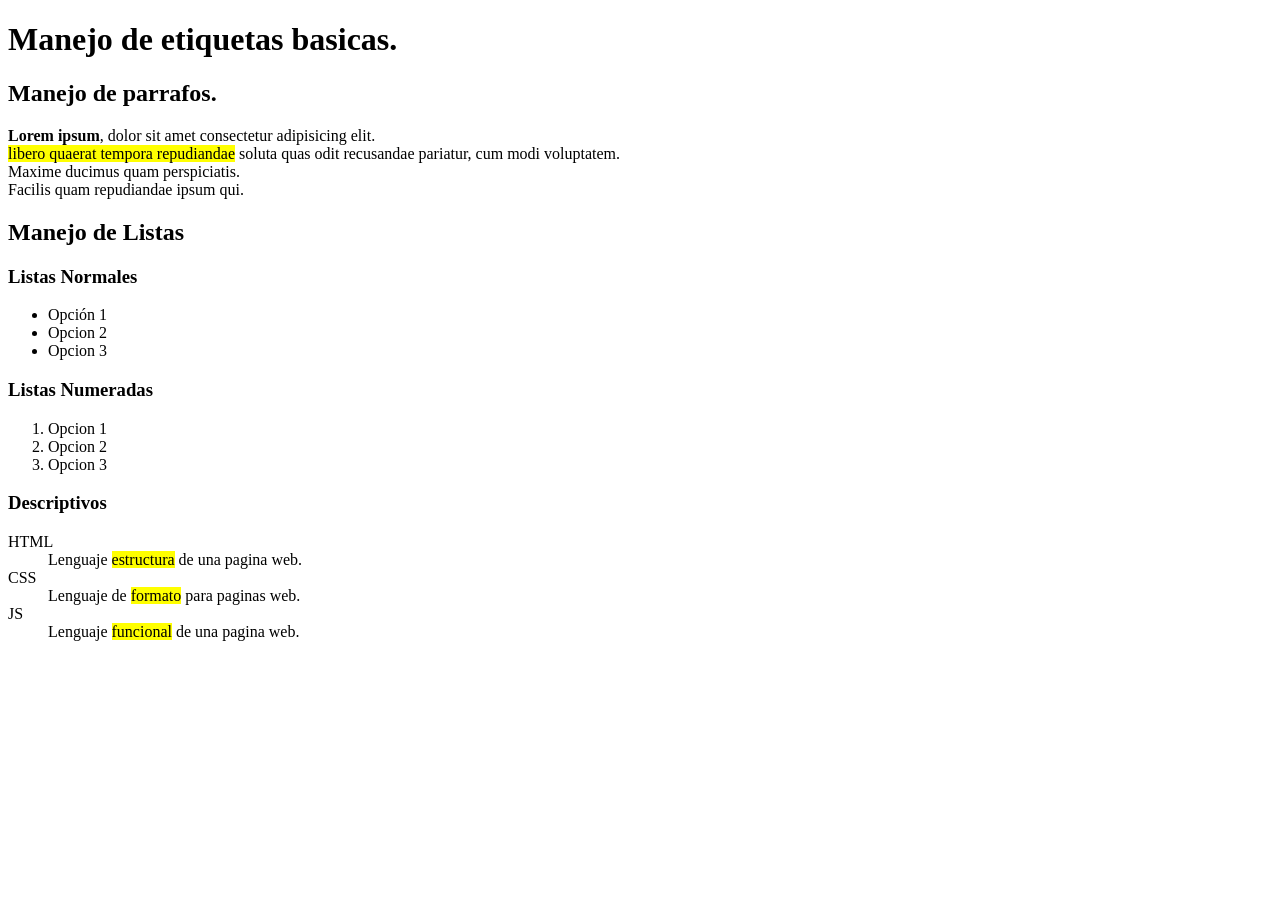
<file: Programación Web/index.html>
<!DOCTYPE html>
<html lang="es">
<head>
    <meta charset="UTF-8">
    <meta name="viewport" content="width=device-width, initial-scale=1.0">
    <title>Clase 1 - Primeros Pasos HTML</title>
</head>
<body>
    <h1>Manejo de etiquetas basicas.</h1>
    <h2>Manejo de parrafos.</h2>
    <p><strong>Lorem ipsum</strong>, dolor sit amet consectetur adipisicing elit.<br>
        <mark>libero quaerat tempora repudiandae</mark>
        soluta quas odit recusandae pariatur, cum modi voluptatem.<br>
        Maxime ducimus quam perspiciatis.<br>
         Facilis quam repudiandae ipsum qui.</p>
    <h2>Manejo de Listas</h2>
    <h3>Listas Normales</h3>
    <ul>
        <li>Opción 1</li>
        <li>Opcion 2</li>
        <li>Opcion 3</li>
    </ul>
    <h3>Listas Numeradas</h3>
    <ol>
        <li>Opcion 1</li>
        <li>Opcion 2</li>
        <li>Opcion 3</li>
    </ol>
    <h3>Descriptivos</h3>
    <dl>
        <dt>HTML</dt><dd>Lenguaje <mark>estructura</mark> de una pagina web.</dd>
        <dt>CSS</dt><dd>Lenguaje de <mark>formato</mark> para paginas web.</dd>
        <dt>JS</dt><dd>Lenguaje <mark>funcional</mark> de una pagina web.</dd>
    </dl>
</body>
</html>
</file>
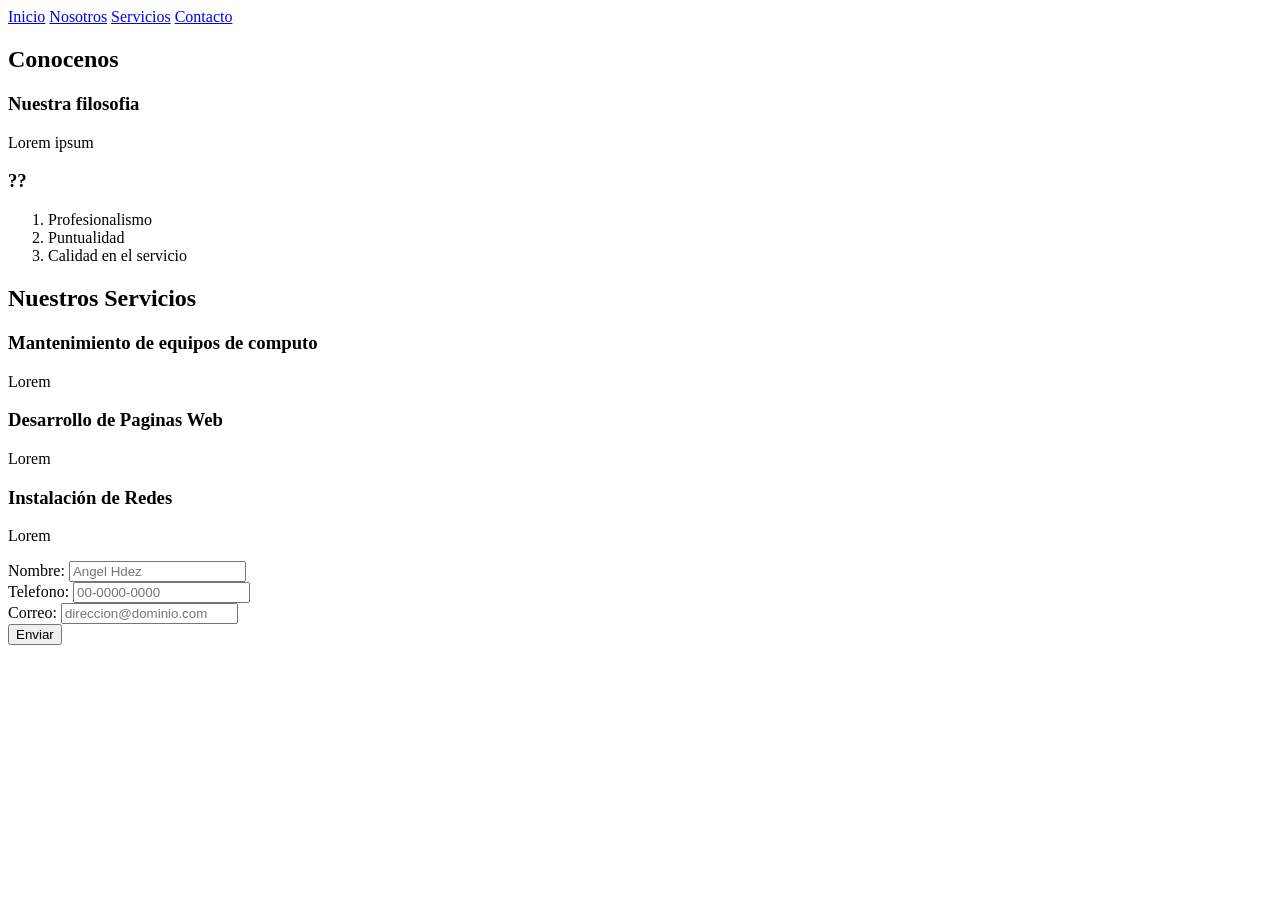
<file: Programación Web/Pagina Negocios/index.html>
<!DOCTYPE html>
<html lang="es">
<head>
    <meta charset="UTF-8">
    <meta name="viewport" content="width=device-width, initial-scale=1.0">
    <title>Business Inteligent</title>
</head>
<body>
    <header>
        <nav>
            <a href = "#Inicio">Inicio</a>
            <a href = "#Nosotros">Nosotros</a>
            <a href = "#Servicios">Servicios</a>
            <a href = "#Contacto">Contacto</a>
        </nav>
    </header>
    <section id = "Nosotros">
        <h2>Conocenos</h2>
        <div>
            <h3>Nuestra filosofia</h3>
            <p>Lorem ipsum</p>
        </div>
        <div>
            <h3>??</h3>
            <ol>
                <li>Profesionalismo</li>
                <li>Puntualidad</li> 
                <li>Calidad en el servicio</li>
            </ol>
        </div>
    </section>
    <section id = "Servicios">
        <h2>Nuestros Servicios</h2>
        <div>
            <h3>Mantenimiento de equipos de computo</h3>
            <p>Lorem</p>
        </div>
        <div>
            <h3>Desarrollo de Paginas Web</h3>
            <p>Lorem</p>
        </div>
        <div>
            <h3>Instalación de Redes</h3>
            <p>Lorem</p>
        </div>
    </section>
    <section id = "Contacto">
        <div>
            <label for = "nombre">Nombre:</label>
            <input type = "text" placeholder = "Angel Hdez">
        </div>
        <div>
            <label for = "Telefono">Telefono:</label>
            <input type = "text" placeholder = "00-0000-0000">
        </div>
        <div>
            <label for = "email">Correo:</label>
            <input type = "email" placeholder = "direccion@dominio.com">
        </div>
        <input type = "submit" value = "Enviar">
    </section>
</body>
</html>
</file>
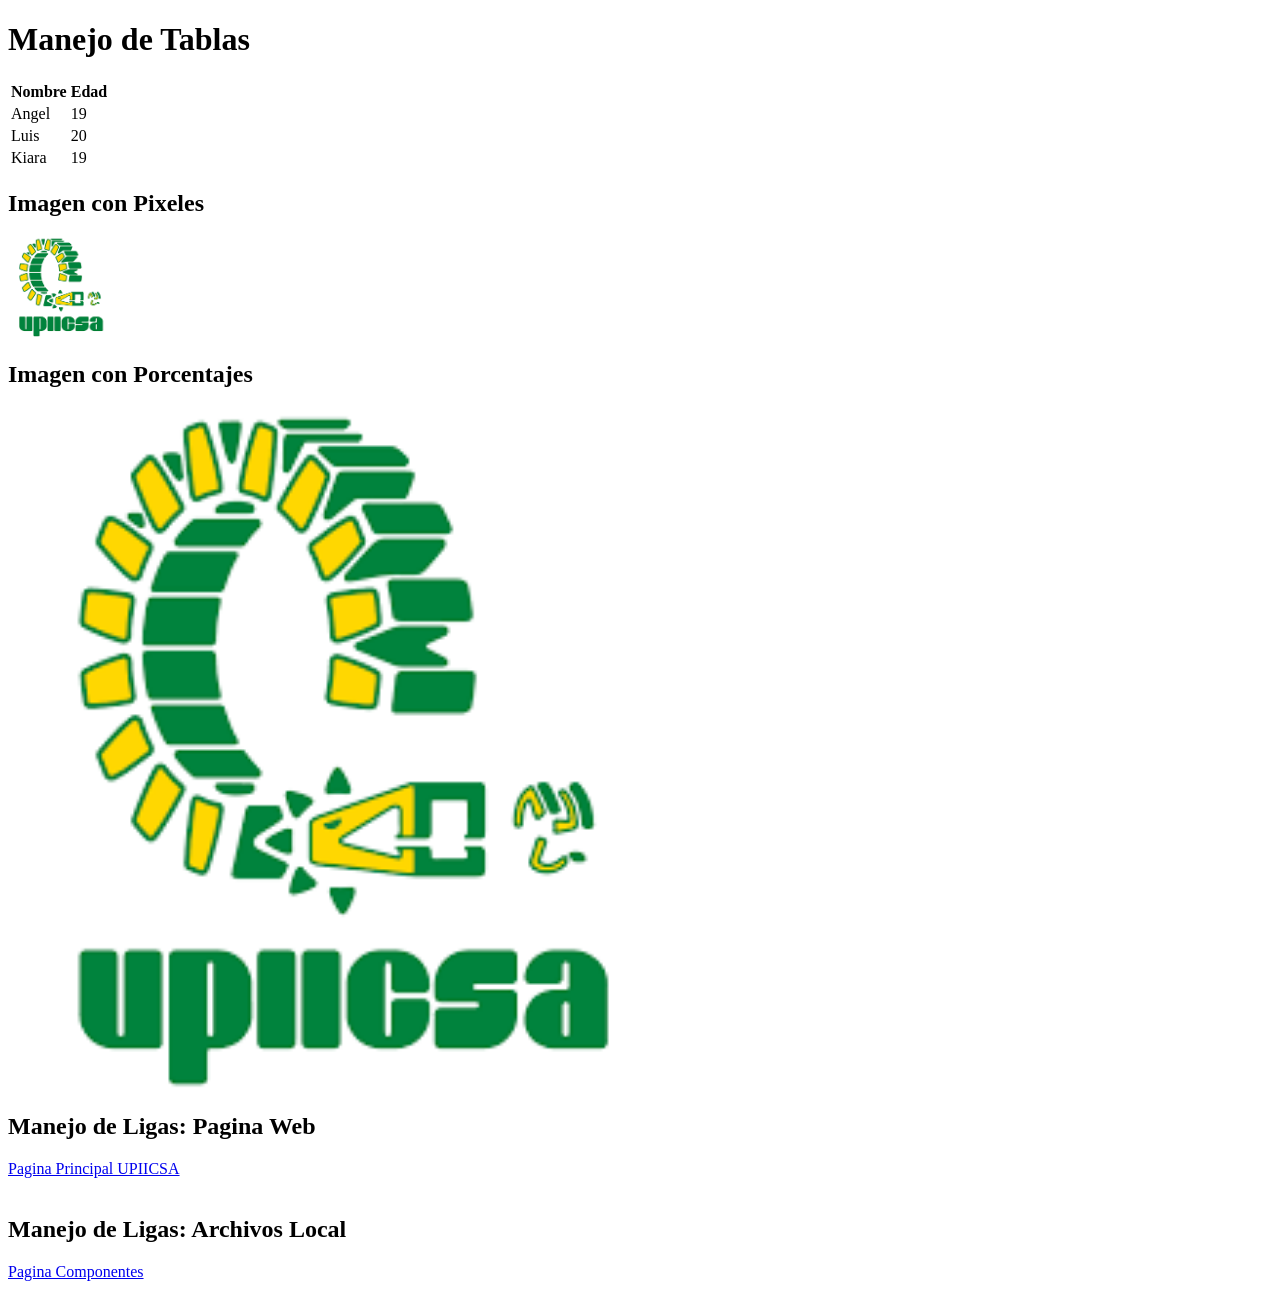
<file: Programación Web/Pagina_2/index.html>
<!DOCTYPE html>
<html lang="es">
<head>
    <meta charset="UTF-8">
    <meta name="viewport" content="width=device-width, initial-scale=1.0">
    <title>Manejo de componenetes 2</title>
</head>
<body>
    <h1>Manejo de Tablas</h1>
    <table>
        <thead>
            <tr>
                <th>Nombre</th>
                <th>Edad</th>
            </tr>
        </thead>
        <tbody>
            <tr>
                <td>Angel</td>
                <td>19</td>
            </tr>
            <tr>
                <td>Luis</td>
                <td>20</td>
            </tr>
            <tr>
                <td>Kiara</td>
                <td>19</td>
            </tr>
        </tbody>
    </table>
    <h2>Imagen con Pixeles</h2>
    <img src = "img/logoUPIICSA.png" alt = "logoUPIICSA" height = "100px" width="100px">
    <h2>Imagen con Porcentajes</h2>
    <img src = "img/logoUPIICSA.png" alt = "logoUPIICSA" height = "50%" width="50%">

    <h2>Manejo de Ligas: Pagina Web</h2>
    <a href="https://www.upiicsa.ipn.mx">Pagina Principal UPIICSA</a>
    <br><br>
    <h2>Manejo de Ligas: Archivos Local</h2>
    <a href="componentes.html">Pagina Componentes</a>
</body>
</html>
</file>
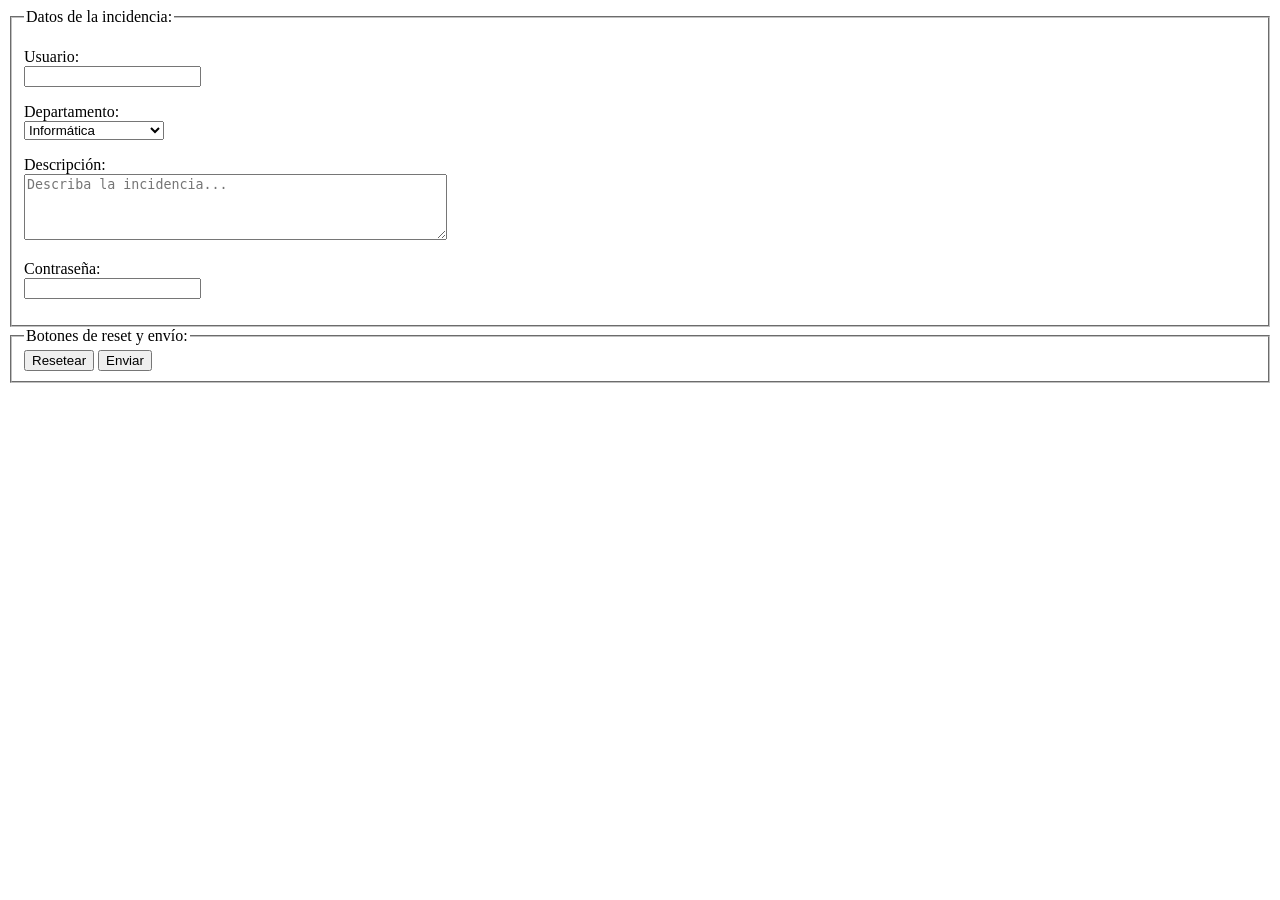
<file: Programación Web/Practicas_1D/Ejercicio_6/index.html>
<!DOCTYPE html>
<html lang="es">
<head>
    <meta charset="UTF-8">
    <title>Notificar incidencia</title>
</head>
<body>

    <form action="#" method="post">
        <!-- Grupo 1: Datos de la incidencia -->
        <fieldset>
            <legend>Datos de la incidencia:</legend>
            
            <p>
                <label for="usuario">Usuario:</label><br>
                <input type="text" id="usuario" name="usuario">
            </p>

            <p>
                <label for="departamento">Departamento:</label><br>
                <select id="departamento" name="departamento">
                    <option value="informatica" selected>Informática</option>
                    <option value="recursos_humanos">Recursos Humanos</option>
                    <option value="contabilidad">Contabilidad</option>
                    <option value="ventas">Ventas</option>
                </select>
            </p>

            <p>
                <label for="descripcion">Descripción:</label><br>
                <textarea id="descripcion" name="descripcion" rows="4" cols="50" placeholder="Describa la incidencia..."></textarea>
            </p>

            <p>
                <label for="password">Contraseña:</label><br>
                <input type="password" id="password" name="password">
            </p>
        </fieldset>

        <!-- Grupo 2: Botones -->
        <fieldset>
            <legend>Botones de reset y envío:</legend>
            <input type="reset" value="Resetear">
            <input type="submit" value="Enviar">
        </fieldset>
    </form>

</body>
</html>
</file>
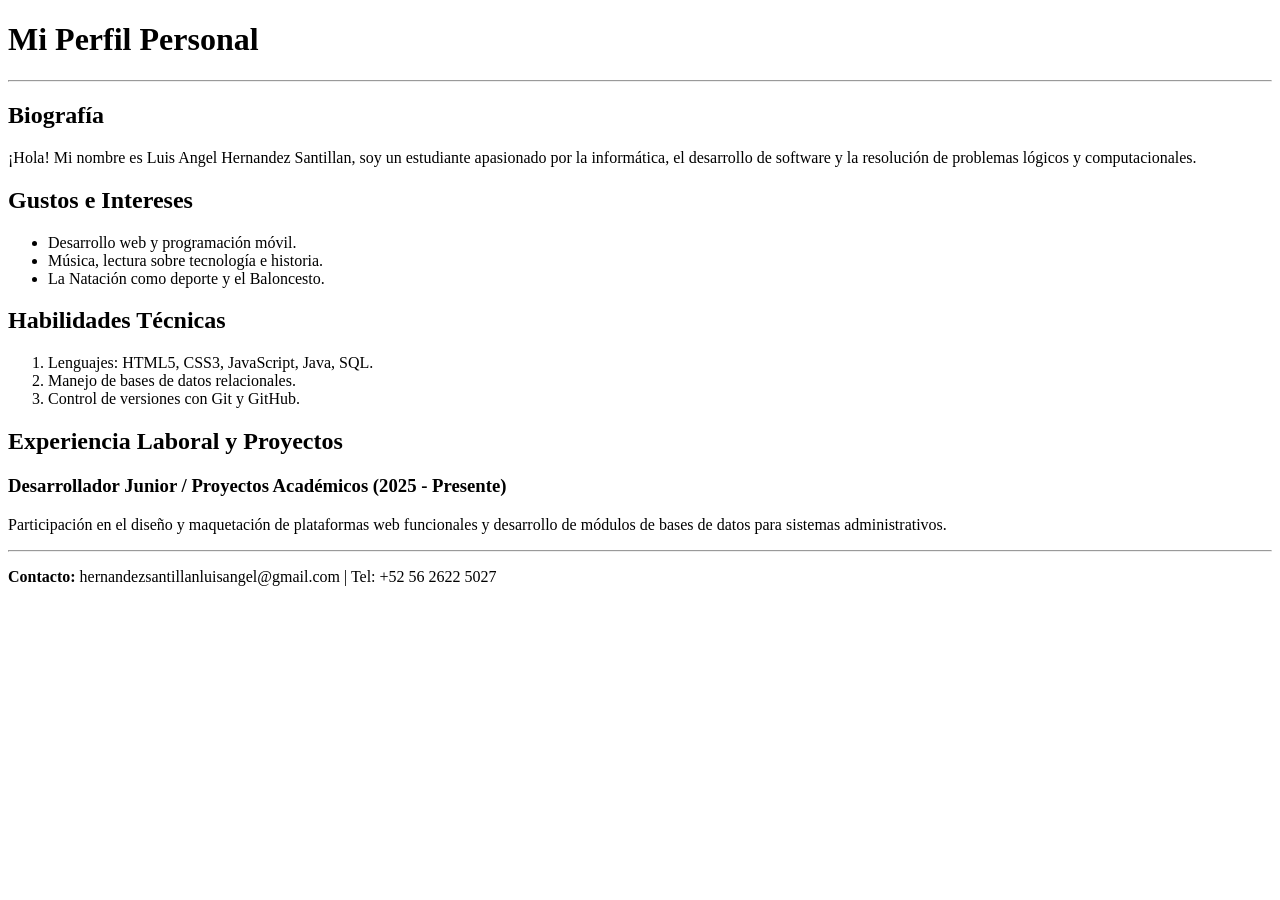
<file: Programación Web/Practicas_1D/Ejercicio_7/index.html>
<!DOCTYPE html>
<html lang="es">
<head>
    <meta charset="UTF-8">
    <title>Perfil Personal - Biografía</title>
</head>
<body>

    <header>
        <h1>Mi Perfil Personal</h1>
        <hr>
    </header>

    <main>
        <section>
            <h2>Biografía</h2>
            <p>¡Hola! Mi nombre es Luis Angel Hernandez Santillan, soy un estudiante apasionado por la informática, el desarrollo de software y la resolución de problemas lógicos y computacionales.</p>
        </section>

        <section>
            <h2>Gustos e Intereses</h2>
            <ul>
                <li>Desarrollo web y programación móvil.</li>
                <li>Música, lectura sobre tecnología e historia.</li>
                <li>La Natación como deporte y el Baloncesto.</li>
            </ul>
        </section>

        <section>
            <h2>Habilidades Técnicas</h2>
            <ol>
                <li>Lenguajes: HTML5, CSS3, JavaScript, Java, SQL.</li>
                <li>Manejo de bases de datos relacionales.</li>
                <li>Control de versiones con Git y GitHub.</li>
            </ol>
        </section>

        <section>
            <h2>Experiencia Laboral y Proyectos</h2>
            <article>
                <h3>Desarrollador Junior / Proyectos Académicos (2025 - Presente)</h3>
                <p>Participación en el diseño y maquetación de plataformas web funcionales y desarrollo de módulos de bases de datos para sistemas administrativos.</p>
            </article>
        </section>
    </main>

    <footer>
        <hr>
        <p><strong>Contacto:</strong> hernandezsantillanluisangel@gmail.com | Tel: +52 56 2622 5027</p>
    </footer>

</body>
</html>
</file>
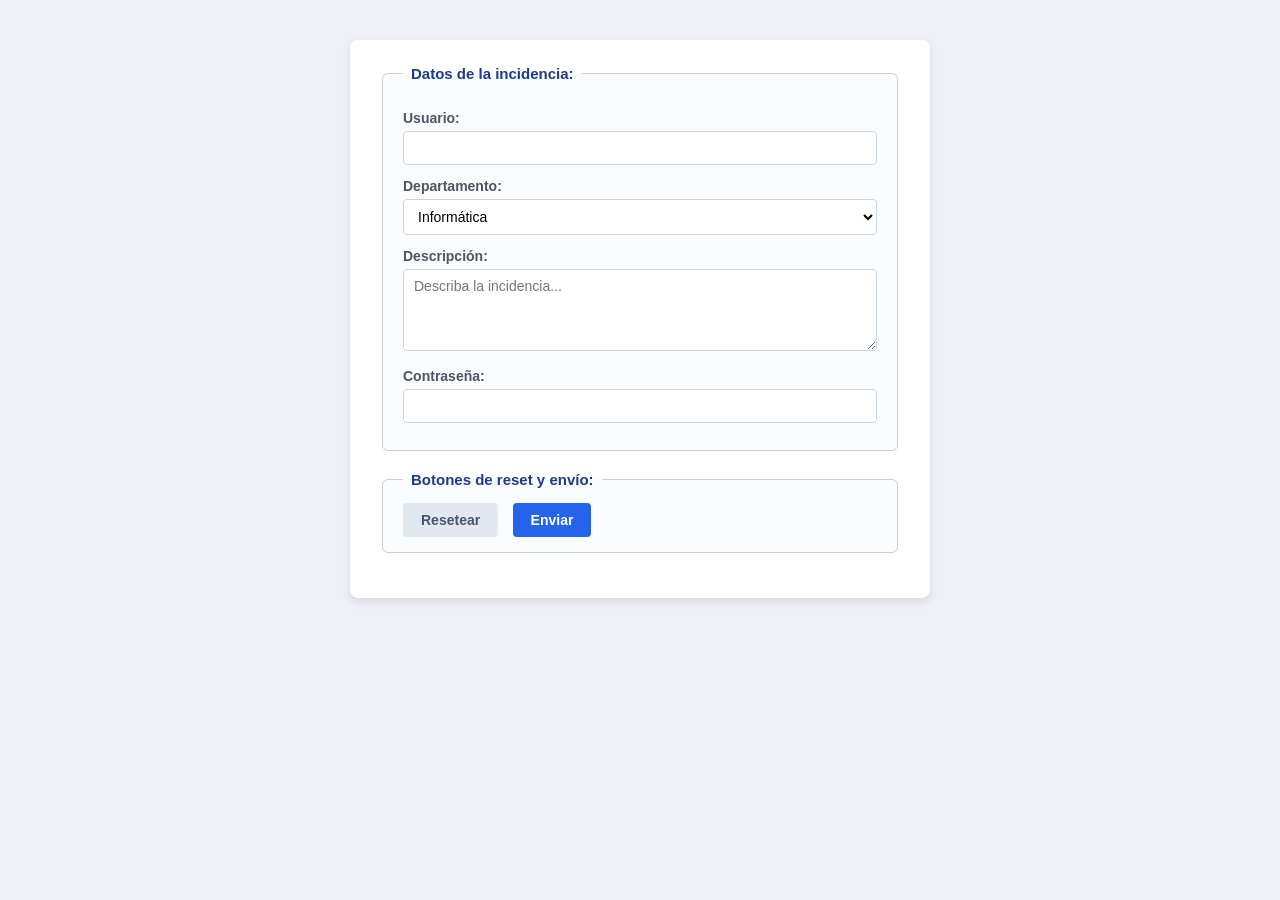
<file: Programación Web/Practicas_2D/Ejercicio_6/index.html>
<!DOCTYPE html>
<html lang="es">
<head>
    <meta charset="UTF-8">
    <title>Notificar incidencia</title>
    <link rel="stylesheet" href="style.css">
</head>
<body>

    <form action="#" method="post">
        <!-- Grupo 1: Datos de la incidencia -->
        <fieldset>
            <legend>Datos de la incidencia:</legend>
            
            <p>
                <label for="usuario">Usuario:</label><br>
                <input type="text" id="usuario" name="usuario">
            </p>

            <p>
                <label for="departamento">Departamento:</label><br>
                <select id="departamento" name="departamento">
                    <option value="informatica" selected>Informática</option>
                    <option value="recursos_humanos">Recursos Humanos</option>
                    <option value="contabilidad">Contabilidad</option>
                    <option value="ventas">Ventas</option>
                </select>
            </p>

            <p>
                <label for="descripcion">Descripción:</label><br>
                <textarea id="descripcion" name="descripcion" rows="4" cols="50" placeholder="Describa la incidencia..."></textarea>
            </p>

            <p>
                <label for="password">Contraseña:</label><br>
                <input type="password" id="password" name="password">
            </p>
        </fieldset>

        <!-- Grupo 2: Botones -->
        <fieldset>
            <legend>Botones de reset y envío:</legend>
            <input type="reset" value="Resetear">
            <input type="submit" value="Enviar">
        </fieldset>
    </form>

</body>
</html>
</file>
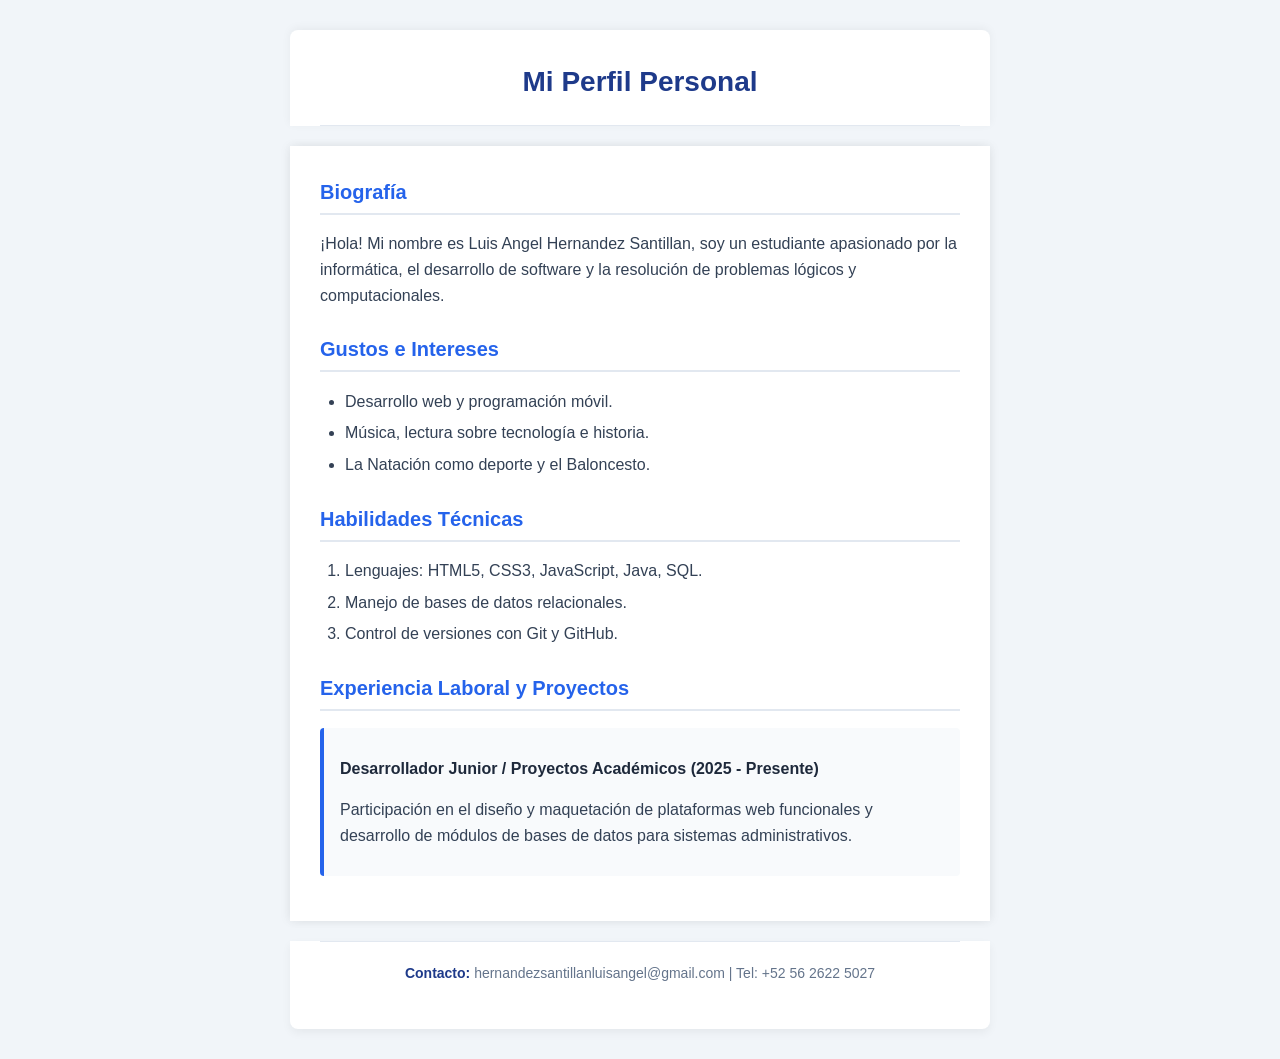
<file: Programación Web/Practicas_2D/Ejercicio_7/index.html>
<!DOCTYPE html>
<html lang="es">
<head>
    <meta charset="UTF-8">
    <title>Perfil Personal - Biografía</title>
    <link rel="stylesheet" href="style.css">
</head>
<body>

    <header>
        <h1>Mi Perfil Personal</h1>
        <hr>
    </header>

    <main>
        <section>
            <h2>Biografía</h2>
            <p>¡Hola! Mi nombre es Luis Angel Hernandez Santillan, soy un estudiante apasionado por la informática, el desarrollo de software y la resolución de problemas lógicos y computacionales.</p>
        </section>

        <section>
            <h2>Gustos e Intereses</h2>
            <ul>
                <li>Desarrollo web y programación móvil.</li>
                <li>Música, lectura sobre tecnología e historia.</li>
                <li>La Natación como deporte y el Baloncesto.</li>
            </ul>
        </section>

        <section>
            <h2>Habilidades Técnicas</h2>
            <ol>
                <li>Lenguajes: HTML5, CSS3, JavaScript, Java, SQL.</li>
                <li>Manejo de bases de datos relacionales.</li>
                <li>Control de versiones con Git y GitHub.</li>
            </ol>
        </section>

        <section>
            <h2>Experiencia Laboral y Proyectos</h2>
            <article>
                <h3>Desarrollador Junior / Proyectos Académicos (2025 - Presente)</h3>
                <p>Participación en el diseño y maquetación de plataformas web funcionales y desarrollo de módulos de bases de datos para sistemas administrativos.</p>
            </article>
        </section>
    </main>

    <footer>
        <hr>
        <p><strong>Contacto:</strong> hernandezsantillanluisangel@gmail.com | Tel: +52 56 2622 5027</p>
    </footer>

</body>
</html>
</file>
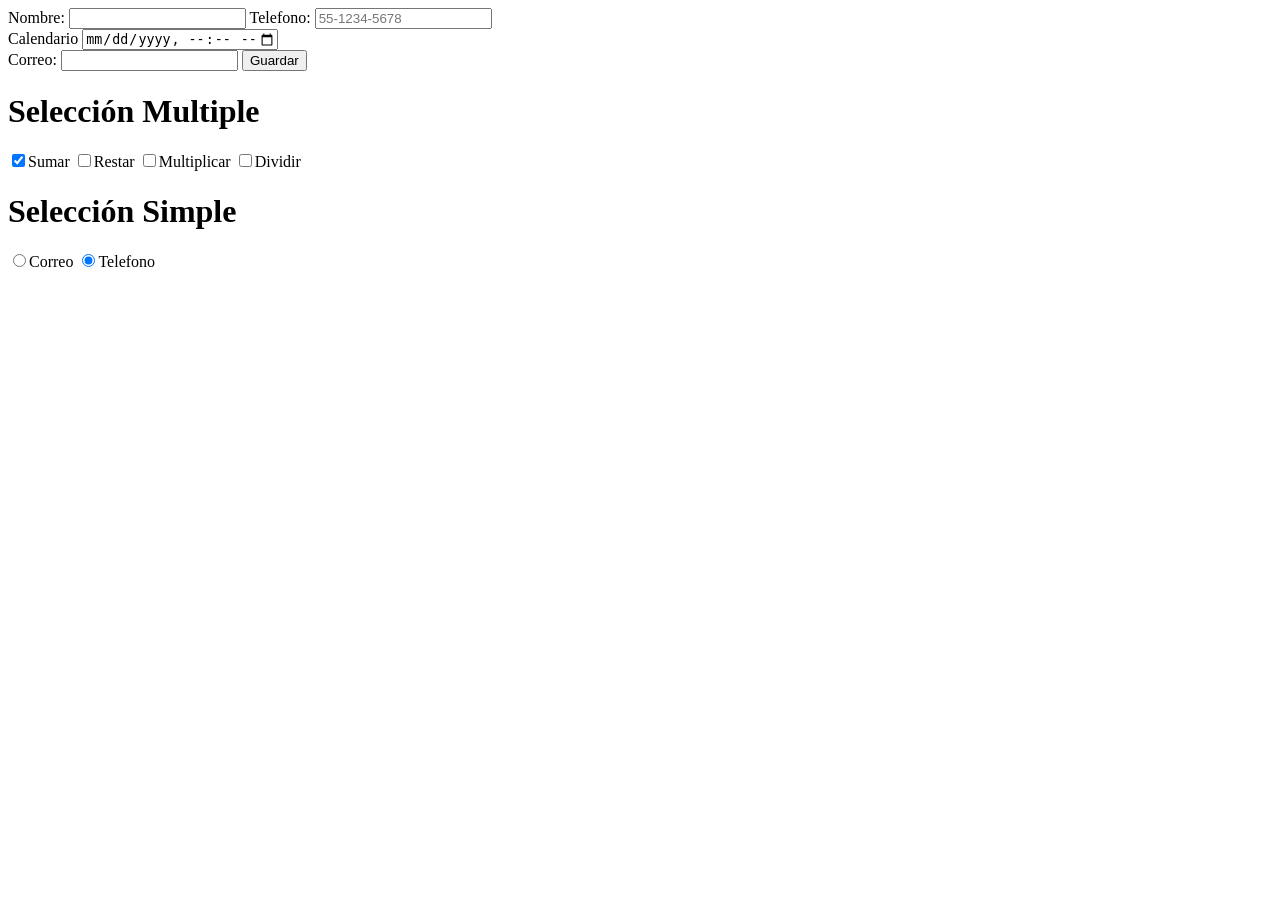
<file: Programación Web/Pagina_2/componentes.html>
<!DOCTYPE html>
<html lang="es">
<head>
    <meta charset="UTF-8">
    <meta name="viewport" content="width=device-width, initial-scale=1.0">
    <title>Componentes</title>
</head>
<body>
    <label>Nombre: </label>
    <input type="text" id="nombre">
    <label>Telefono: </label>
    <input type="tel" pattern="[0-9]{2}-[0-9]{4}-[0-9]{4}" id="telefono" placeholder="55-1234-5678" maxlength="10" minlength="10">
    <div>
        <label>Calendario</label>
        <input type="datetime-local" max="2026-12-31T23:59" min="2025-01-31T00:01">
    </div>
    <div>
        <label>Correo: </label>
        <input type="email">
        <input type="submit" value="Guardar">
    </div>
    <div>
        <h1>Selección Multiple</h1>
        <input type="checkbox" id="suma" checked><label>Sumar</label>
        <input type="checkbox" id="resta"><label>Restar</label>
        <input type="checkbox" id="multiplicacion"><label>Multiplicar</label>
        <input type="checkbox" id="division"><label>Dividir</label>
    </div>
    <div>
        <h1>Selección Simple</h1>
        <input type="radio"><label>Correo</label>
        <input type="radio" checked><label>Telefono</label>
    </div>
</body>
</html>
</file>
<file: Programación Web/Practicas_2D/Ejercicio_6/style.css>
/* =====================================================
   Ejercicio 6 - Formulario de Notificar Incidencia
   Estilos sencillos y limpios para formularios
   ===================================================== */

/* Estilos generales del cuerpo */
body {
    font-family: Arial, Helvetica, sans-serif;
    background-color: #eef2f7;
    color: #333333;
    margin: 0;
    padding: 40px 20px;
}

/* Contenedor del formulario */
form {
    max-width: 520px;
    margin: 0 auto;
    background-color: #ffffff;
    padding: 25px 30px;
    border-radius: 8px;
    box-shadow: 0 4px 10px rgba(0, 0, 0, 0.1);
}

/* Agrupaciones con fieldset */
fieldset {
    border: 1px solid #ccd0d5;
    border-radius: 6px;
    padding: 15px 20px;
    margin-bottom: 20px;
    background-color: #fafbfc;
}

/* Títulos de los grupos (legend) */
legend {
    font-weight: bold;
    color: #1e3a8a;
    padding: 0 8px;
    font-size: 15px;
}

/* Párrafos que contienen los campos */
p {
    margin: 12px 0;
}

/* Etiquetas de texto */
label {
    font-size: 14px;
    font-weight: bold;
    color: #4b5563;
    display: inline-block;
    margin-bottom: 5px;
}

/* Campos de texto, contraseña, selector y área de texto */
input[type="text"],
input[type="password"],
select,
textarea {
    width: 100%;
    padding: 8px 10px;
    font-size: 14px;
    font-family: Arial, Helvetica, sans-serif;
    border: 1px solid #cbd5e1;
    border-radius: 4px;
    box-sizing: border-box; /* Asegura que el padding no desborde el ancho */
    background-color: #ffffff;
}

/* Efecto al hacer foco en un campo */
input[type="text"]:focus,
input[type="password"]:focus,
select:focus,
textarea:focus {
    border-color: #2563eb;
    outline: none;
    box-shadow: 0 0 4px rgba(37, 99, 235, 0.3);
}

/* Área de texto */
textarea {
    resize: vertical;
}

/* Botones de envío y reset */
input[type="submit"],
input[type="reset"] {
    padding: 9px 18px;
    font-size: 14px;
    font-weight: bold;
    border: none;
    border-radius: 4px;
    cursor: pointer;
    margin-right: 10px;
}

/* Botón de Enviar (azul) */
input[type="submit"] {
    background-color: #2563eb;
    color: #ffffff;
}

input[type="submit"]:hover {
    background-color: #1d4ed8;
}

/* Botón de Resetear (gris) */
input[type="reset"] {
    background-color: #e2e8f0;
    color: #475569;
}

input[type="reset"]:hover {
    background-color: #cbd5e1;
}
</file>
<file: Programación Web/Practicas_2D/Ejercicio_7/style.css>
/* =====================================================
   Ejercicio 7 - Perfil Personal y Biografía
   Estilos limpios, legibles y ordenados
   ===================================================== */

/* Estilos generales del cuerpo */
body {
    font-family: 'Segoe UI', Tahoma, Geneva, Verdana, sans-serif;
    background-color: #f1f5f9;
    color: #334155;
    margin: 0;
    padding: 30px 20px;
    line-height: 1.6;
}

/* Contenedores principales centrados */
header,
main,
footer {
    max-width: 700px;
    margin: 0 auto;
    background-color: #ffffff;
    padding: 0 30px;
    box-sizing: border-box;
}

/* Encabezado */
header {
    padding-top: 30px;
    border-top-left-radius: 8px;
    border-top-right-radius: 8px;
    box-shadow: 0 -2px 10px rgba(0, 0, 0, 0.05);
}

header h1 {
    margin: 0;
    color: #1e3a8a;
    text-align: center;
    font-size: 28px;
}

/* Contenido principal */
main {
    padding-top: 10px;
    padding-bottom: 20px;
    box-shadow: 2px 0 10px rgba(0, 0, 0, 0.05), -2px 0 10px rgba(0, 0, 0, 0.05);
}

section {
    margin-bottom: 25px;
}

/* Subtítulos */
h2 {
    color: #2563eb;
    font-size: 20px;
    border-bottom: 2px solid #e2e8f0;
    padding-bottom: 5px;
    margin-top: 20px;
}

h3 {
    color: #1e293b;
    font-size: 16px;
    margin-bottom: 6px;
}

/* Listas desordenadas y ordenadas */
ul,
ol {
    padding-left: 25px;
    margin: 10px 0;
}

li {
    margin-bottom: 6px;
}

/* Tarjeta para la experiencia o proyectos */
article {
    background-color: #f8fafc;
    border-left: 4px solid #2563eb;
    padding: 12px 16px;
    border-radius: 4px;
    margin-top: 10px;
}

/* Línea divisoria */
hr {
    border: 0;
    height: 1px;
    background-color: #e2e8f0;
    margin: 20px 0;
}

/* Pie de página */
footer {
    padding-bottom: 30px;
    border-bottom-left-radius: 8px;
    border-bottom-right-radius: 8px;
    box-shadow: 0 4px 10px rgba(0, 0, 0, 0.05);
    text-align: center;
    font-size: 14px;
    color: #64748b;
}

footer strong {
    color: #1e3a8a;
}
</file>
